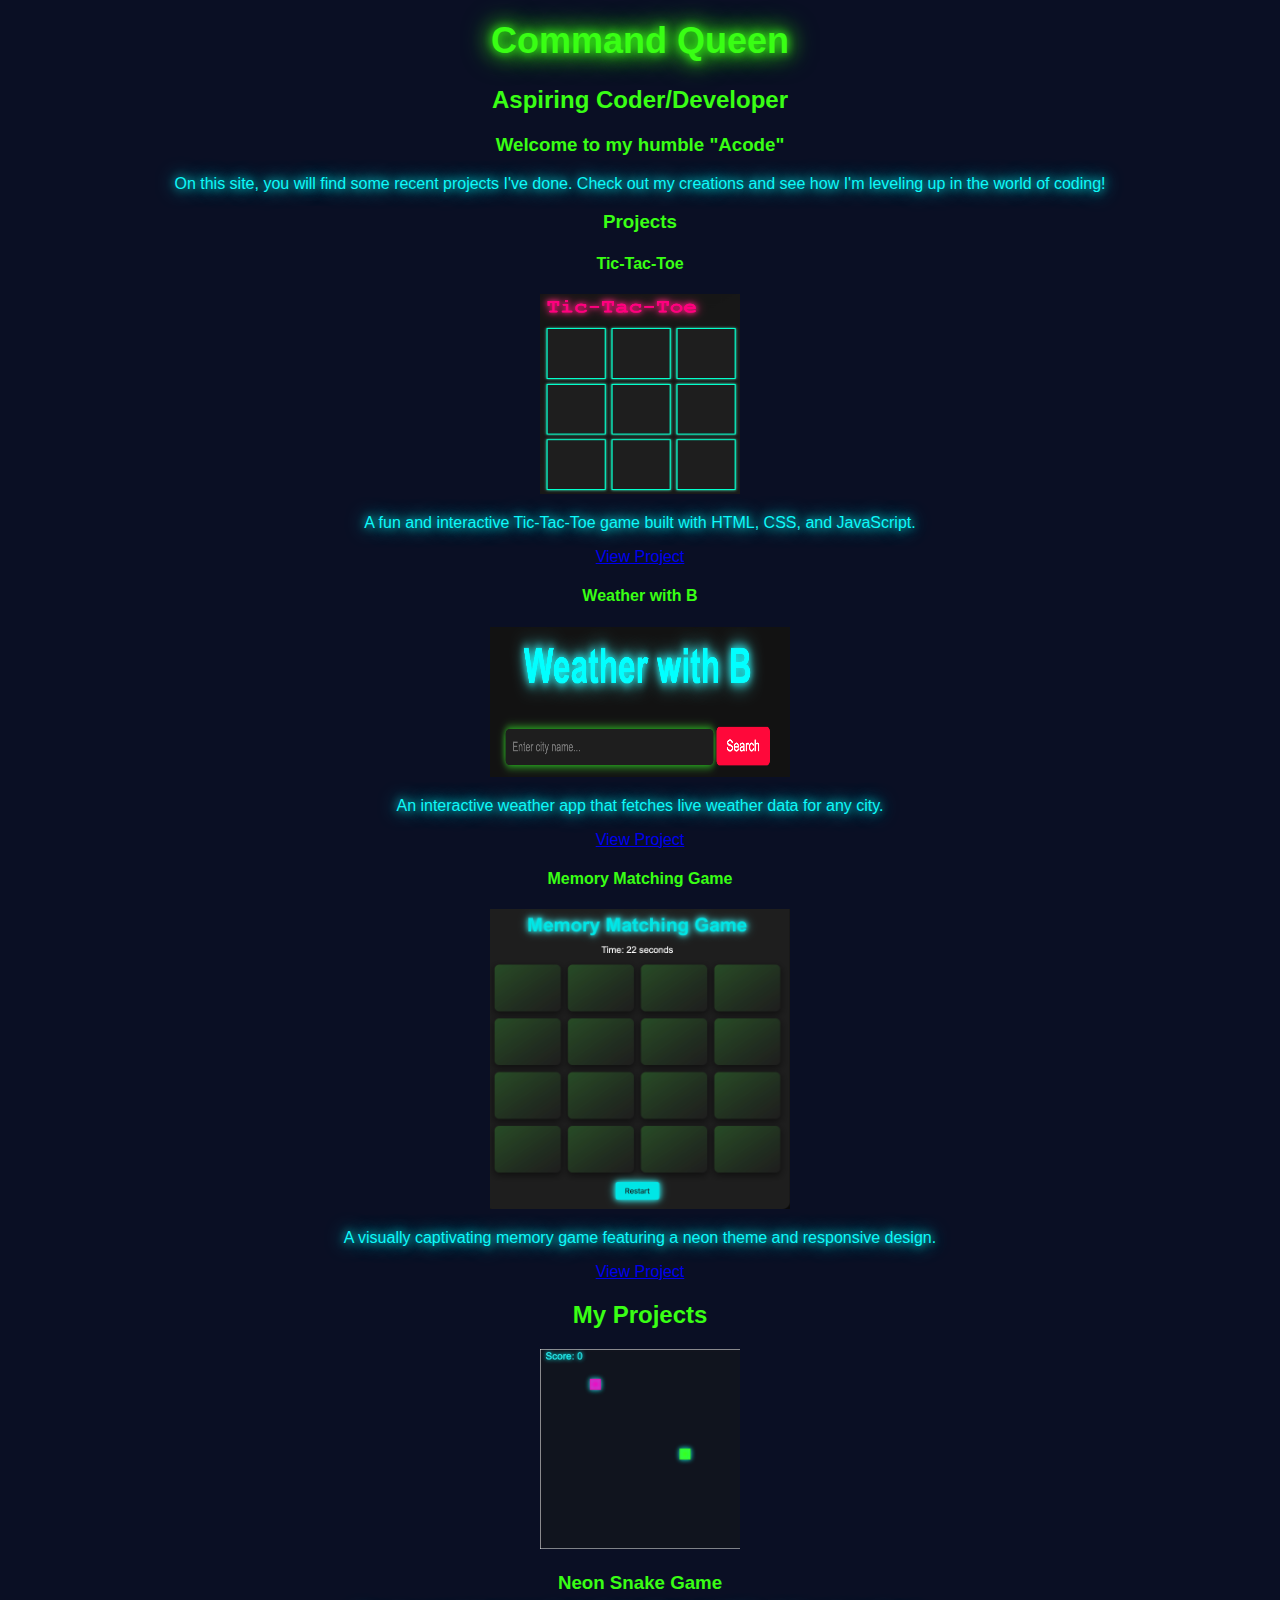
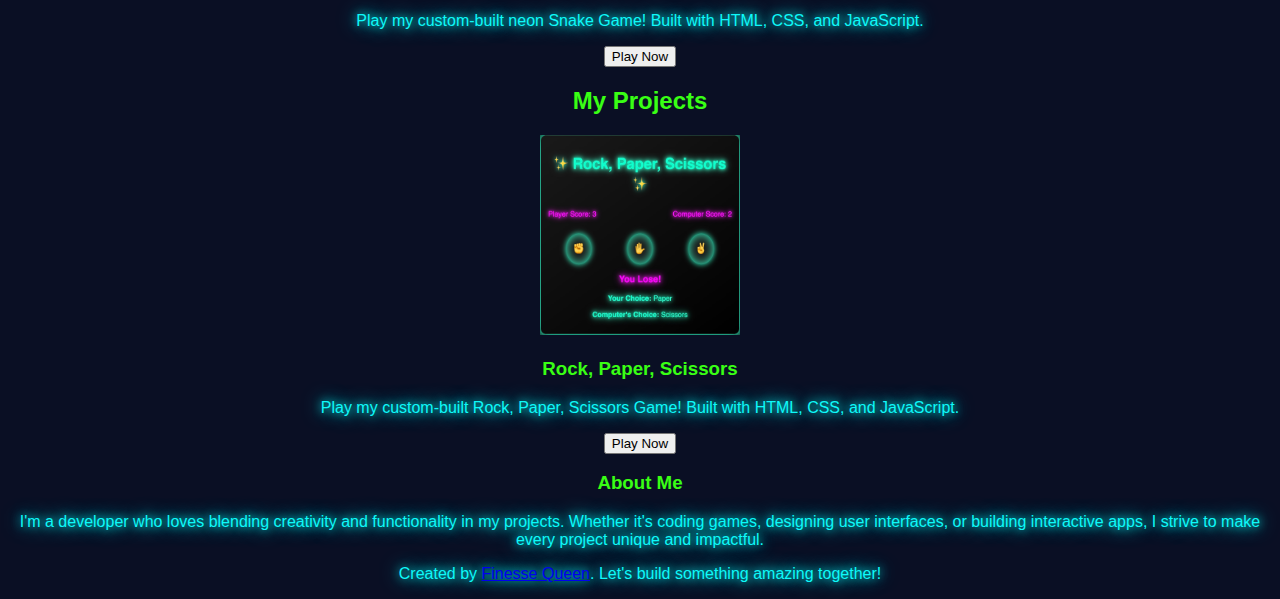
<file: index.html>
<!DOCTYPE html>
<html lang="en">
<head>
    <meta charset="UTF-8">
    <meta name="viewport" content="width=device-width, initial-scale=1.0">
    <title>Finesse Queen Portfolio</title>
    <link rel="stylesheet" href="styles.css">
</head>
<body>
    <header>
        <h1>Command Queen</h1>
        <h2>Aspiring Coder/Developer</h2>
    </header>

    <section class="intro">
        <h3>Welcome to my humble "Acode"</h3>
        <p>On this site, you will find some recent projects I've done. Check out my creations and see how I'm leveling up in the world of coding!</p>
    </section>

    <section class="projects">
        <h3>Projects</h3>
        <div class="cards">
            <!-- Project 1: Tic-Tac-Toe -->
            <div class="card">
                <h4>Tic-Tac-Toe</h4>
                <img src="tictactoe-screenshot.png" width="200" height="200" alt="Tic Tac Toe Game">
                <p>A fun and interactive Tic-Tac-Toe game built with HTML, CSS, and JavaScript.</p>
                <a href="tictactoe/index.html">View Project</a>
            </div>

            <!-- Project 2: Weather App -->
            <div class="card">
                <h4>Weather with B</h4>
                <img src="upgradedweather-screenshot.png" width="300" height="150" alt="Weather App">
                <p>An interactive weather app that fetches live weather data for any city.</p>
                <a href="upgradedweather/index.html">View Project</a>
            </div>

            <!-- Project 3: Memory Game -->
            <div class="card">
                <h4>Memory Matching Game</h4>
                <img src="memory.game.png"width="300" height="300" alt="Memory Matching Game">
                <p>A visually captivating memory game featuring a neon theme and responsive design.</p>
                <a href="memorygame/index.html">View Project</a>
            </div>

            <!-- Project 4: Snake Game -->
            <div class="card">
                <section id="projects">
                    <h2>My Projects</h2>
                    <div class="project-card">
                      <img src="snake.png.jpeg"width="200" height="200" alt="Snake Game">
                      <h3>Neon Snake Game</h3>
                      <p>Play my custom-built neon Snake Game! Built with HTML, CSS, and JavaScript.</p>
                      <a href="snakegame/index.html" target="_blank">
                        <button>Play Now</button>
                      </a>
                    </div>
                  </section>
                  
              </div>
              
              <!-- Project 5: Rock, Paper, Scissors -->
               <div class="card">
                <section id="projects">
                    <h2>My Projects</h2>
                    <div class="project-card">
                      <img src="rps.jpg"width="200" height="200" alt="Rock, Paper, Scissors Game">
                      <h3>Rock, Paper, Scissors</h3>
                      <p>Play my custom-built Rock, Paper, Scissors Game! Built with HTML, CSS, and JavaScript.</p>
                      <a href="rockpaperscissorgame/index.html" target="_blank">
                        <button>Play Now</button>
                      </a>
                    </div>
                  </section>
        </div>
    </section>

    <section class="about">
        <h3>About Me</h3>
        <p>
            I'm a developer who loves blending creativity and functionality in my projects. Whether it's coding games, designing user interfaces, or building interactive apps, I strive to make every project unique and impactful.
        </p>
    </section>

    <footer>
        <p>Created by <a href="#">Finesse Queen</a>. Let's build something amazing together!</p>
    </footer>
</body>
</html>
</file>
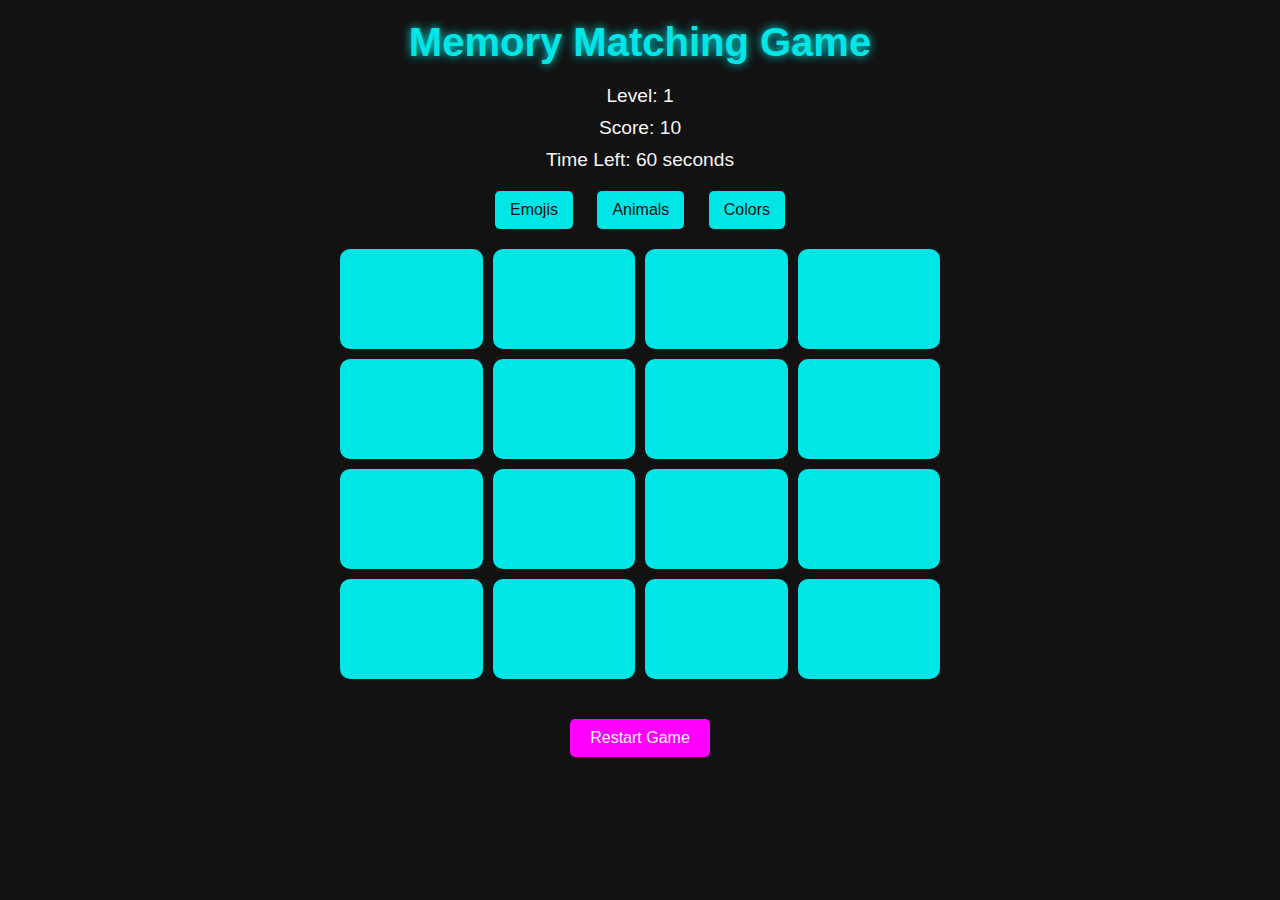
<file: memorygame/index.html>
<!DOCTYPE html>
<html lang="en">
<head>
    <meta charset="UTF-8">
    <meta name="viewport" content="width=device-width, initial-scale=1.0">
    <title>Memory Matching Game</title>
    <link rel="stylesheet" href="styles.css">
    <meta name="viewport" content="width=device-width, initial-scale=1.0">

</head>
<body>
    <header>
        <h1>Memory Matching Game</h1>
        <p id="status">Level: 1</p>
        <p id="score">Score: 0</p>
        <p id="countdown">Time Left: 60 seconds</p>
    </header>
    <div class="theme-selector">
        <button onclick="selectTheme('emojis')">Emojis</button>
        <button onclick="selectTheme('animals')">Animals</button>
        <button onclick="selectTheme('colors')">Colors</button>
    </div>
    <div class="grid"></div>
    <button id="reset" onclick="resetGame()">Restart Game</button>
    <script src="script.js"></script>
</body>
</html>
</file>
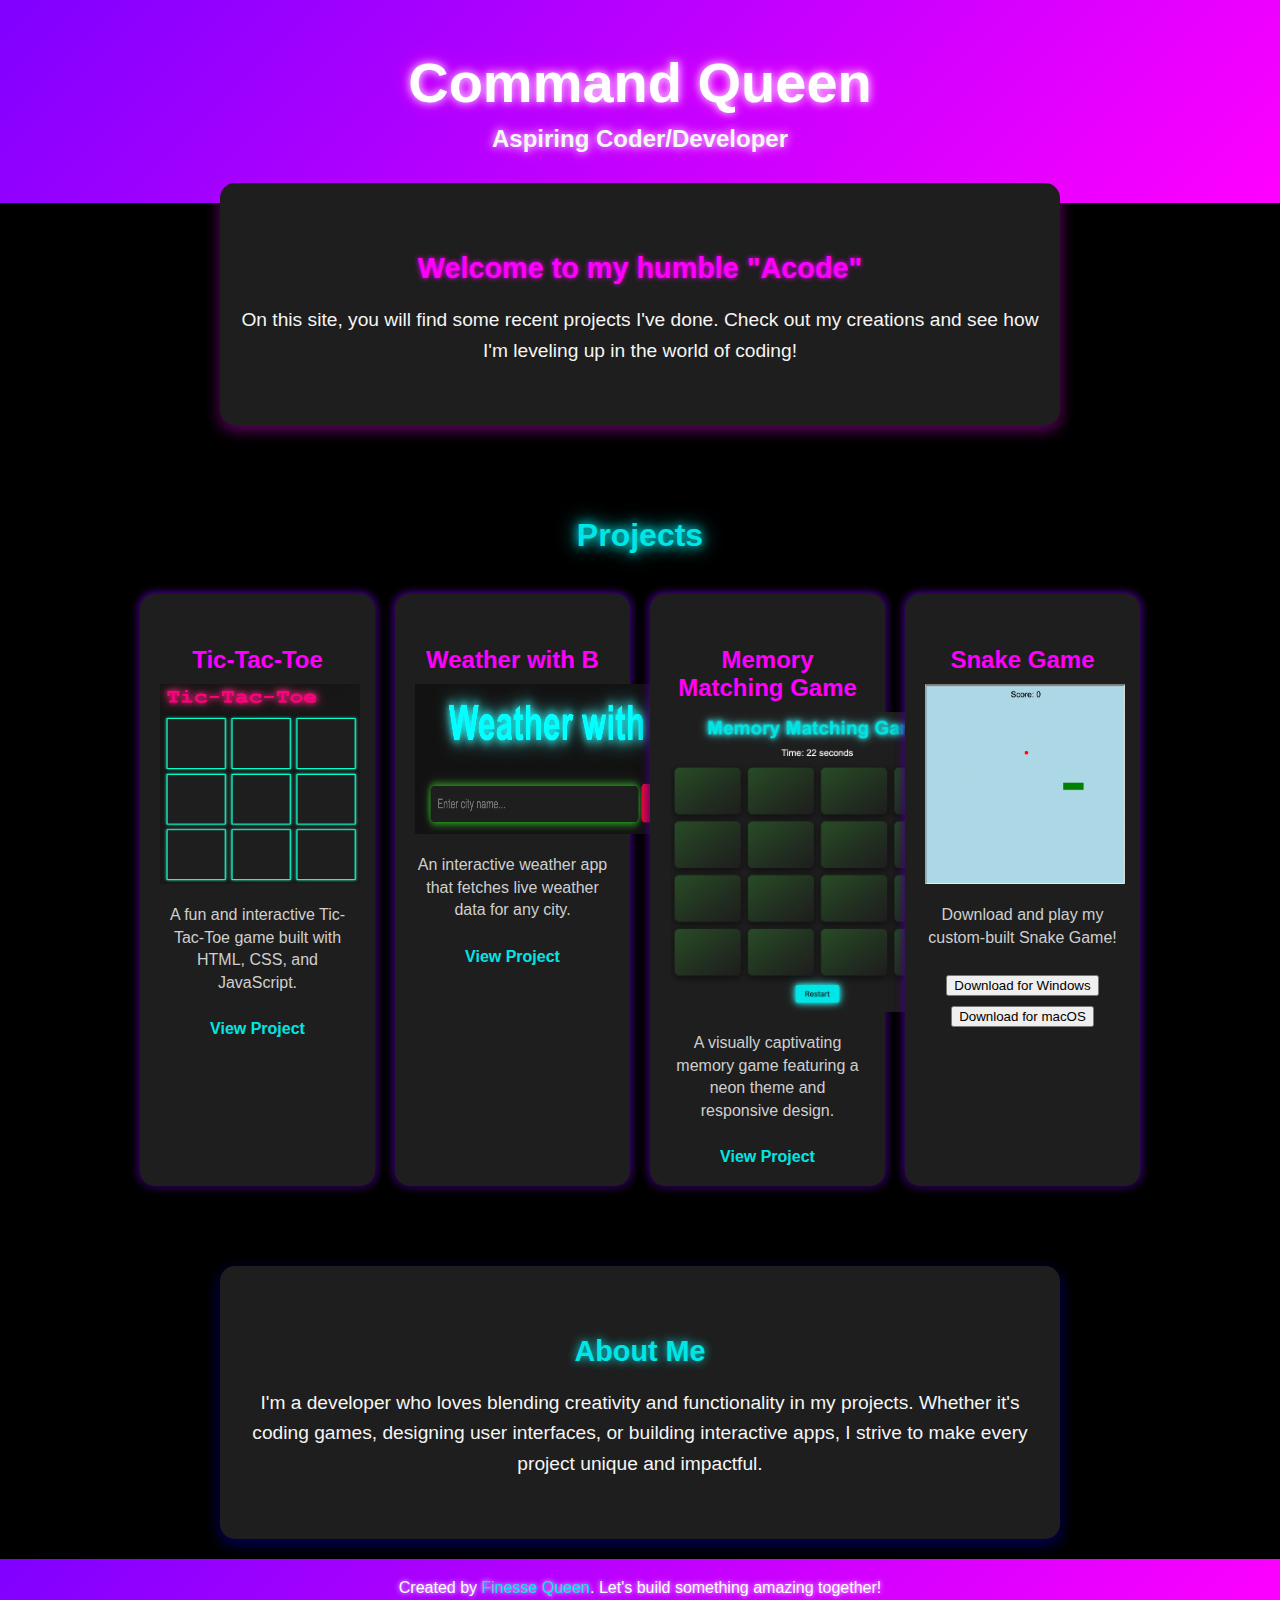
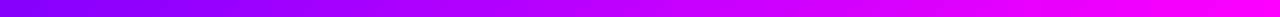
<file: NewPortfolio/index.html>
<!DOCTYPE html>
<html lang="en">
<head>
    <meta charset="UTF-8">
    <meta name="viewport" content="width=device-width, initial-scale=1.0">
    <title>Finesse Queen Portfolio</title>
    <link rel="stylesheet" href="styles.css">
</head>
<body>
    <header>
        <h1>Command Queen</h1>
        <h2>Aspiring Coder/Developer</h2>
    </header>

    <section class="intro">
        <h3>Welcome to my humble "Acode"</h3>
        <p>On this site, you will find some recent projects I've done. Check out my creations and see how I'm leveling up in the world of coding!</p>
    </section>

    <section class="projects">
        <h3>Projects</h3>
        <div class="cards">
            <!-- Project 1: Tic-Tac-Toe -->
            <div class="card">
                <h4>Tic-Tac-Toe</h4>
                <img src="tictactoe-screenshot.png" width="200" height="200" alt="Tic Tac Toe Game">
                <p>A fun and interactive Tic-Tac-Toe game built with HTML, CSS, and JavaScript.</p>
                <a href="tictactoe/index.html">View Project</a>
            </div>

            <!-- Project 2: Weather App -->
            <div class="card">
                <h4>Weather with B</h4>
                <img src="upgradedweather-screenshot.png" width="300" height="150" alt="Weather App">
                <p>An interactive weather app that fetches live weather data for any city.</p>
                <a href="upgradedweather/index.html">View Project</a>
            </div>

            <!-- Project 3: Memory Game -->
            <div class="card">
                <h4>Memory Matching Game</h4>
                <img src="memory.game.png"width="300" height="300" alt="Memory Matching Game">
                <p>A visually captivating memory game featuring a neon theme and responsive design.</p>
                <a href="memorygame/index.html">View Project</a>
            </div>
            <div class="card">
                <h4>Snake Game</h4>
                <img src="snakegame-thumbnail.png.jpeg" width="200" height="200" alt="Snake Game Thumbnail">
                <p>Download and play my custom-built Snake Game!</p>
                <a href="SnakeGameApp/dist/SnakeGameApp.exe" download>
                  <button>Download for Windows</button>
                </a>
                <a href="dist/SnakeGameApp" download>
                  <button>Download for macOS</button>
                </a>
              </div>
              
        </div>
    </section>

    <section class="about">
        <h3>About Me</h3>
        <p>
            I'm a developer who loves blending creativity and functionality in my projects. Whether it's coding games, designing user interfaces, or building interactive apps, I strive to make every project unique and impactful.
        </p>
    </section>

    <footer>
        <p>Created by <a href="#">Finesse Queen</a>. Let's build something amazing together!</p>
    </footer>
</body>
</html>
</file>
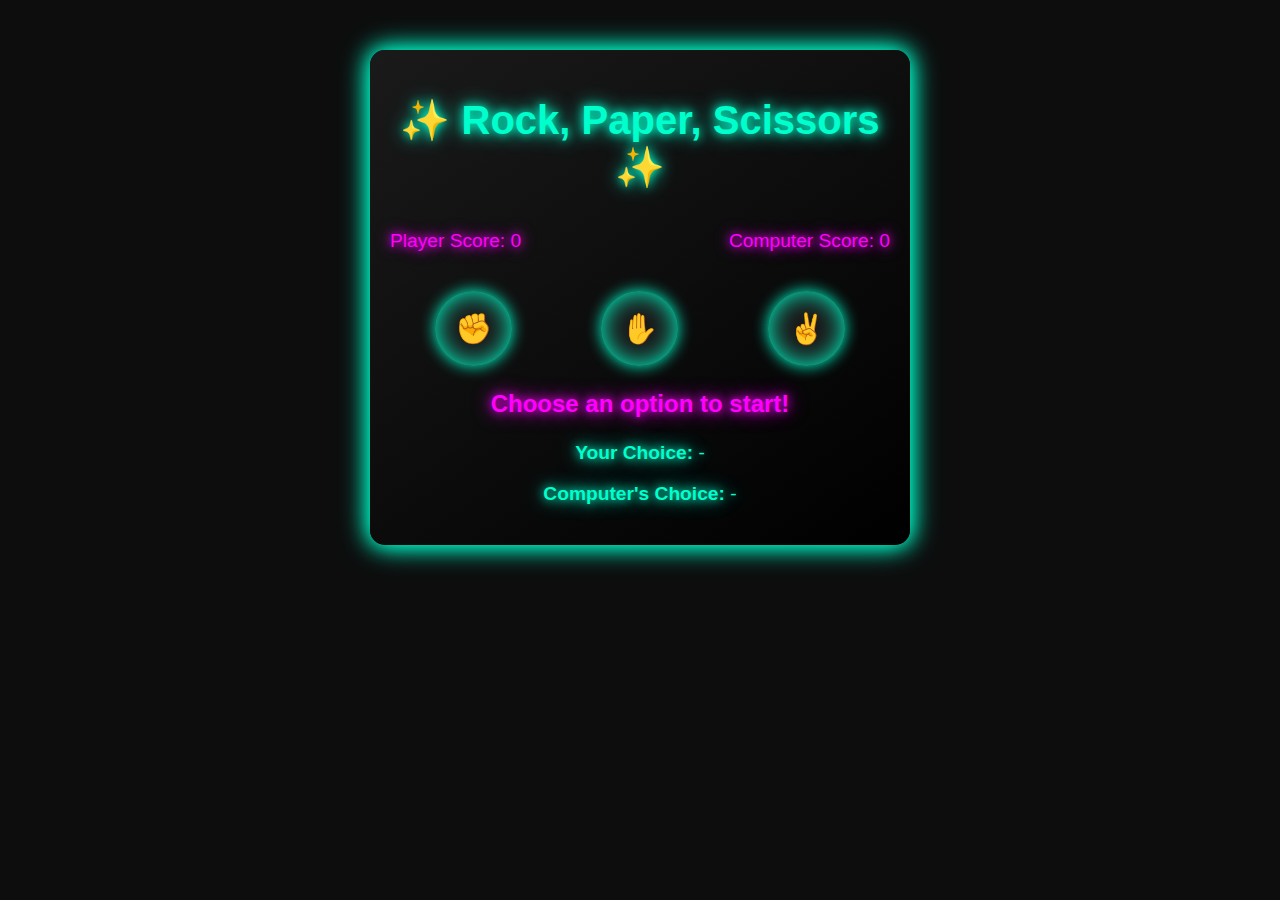
<file: rockpaperscissorgame/index.html>
<!DOCTYPE html>
<html lang="en">
<head>
    <meta charset="UTF-8">
    <meta name="viewport" content="width=device-width, initial-scale=1.0">
    <title>Neon Rock, Paper, Scissors</title>
    <link rel="stylesheet" href="style.css">
</head>

<body>
    <div class="game-container">
        <h1>✨ Rock, Paper, Scissors ✨</h1>
        <div class="scoreboard">
            <p>Player Score: <span id="player-score">0</span></p>
            <p>Computer Score: <span id="computer-score">0</span></p>
        </div>
        <div class="choices">
            <button class="choice" id="rock" title="Rock">✊</button>
            <button class="choice" id="paper" title="Paper">✋</button>
            <button class="choice" id="scissors" title="Scissors">✌️</button>
        </div>
        <div class="results">
            <p id="result-message">Choose an option to start!</p>
            <p><strong>Your Choice:</strong> <span id="player-choice">-</span></p>
            <p><strong>Computer's Choice:</strong> <span id="computer-choice">-</span></p>
        </div>
        <script src="script.js"></script>
    </div>
</body>
</html>
</file>
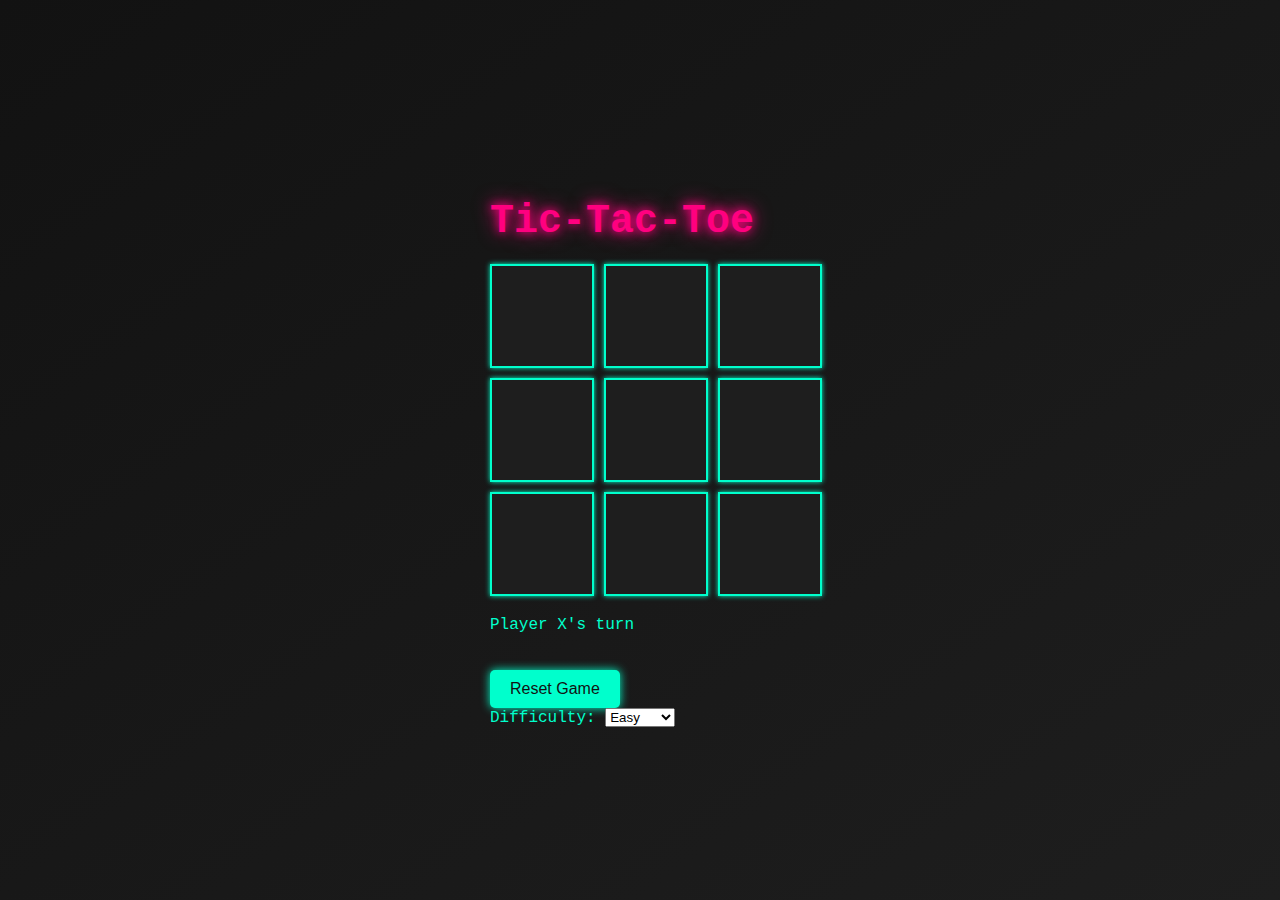
<file: tictactoe/index.html>
<!DOCTYPE html>
<html lang="en">
<head>
    <meta charset="UTF-8">
    <meta name="viewport" content="width=device-width, initial-scale=1.0">
    <title>Tic-Tac-Toe</title>
    <link rel="stylesheet" href="style.css">
</head>
<body>
    <div class="container">
        <h1>Tic-Tac-Toe</h1>
        <div class="board" id="board">
            <div class="cell" data-index="0"></div>
            <div class="cell" data-index="1"></div>
            <div class="cell" data-index="2"></div>
            <div class="cell" data-index="3"></div>
            <div class="cell" data-index="4"></div>
            <div class="cell" data-index="5"></div>
            <div class="cell" data-index="6"></div>
            <div class="cell" data-index="7"></div>
            <div class="cell" data-index="8"></div>
        </div>
        <p id="status">Player X's turn</p>
        <button id="reset">Reset Game</button>
        <div id="controls">
            <label for="difficulty">Difficulty:</label>
            <select id="difficulty">
                <option value="easy">Easy</option>
                <option value="medium">Medium</option>
                <option value="hard">Hard</option>
            </select>
        </div>        
    </div>
    <script src="script.js"></script> <!-- Uncommented this line -->
</body>
</html>
</file>
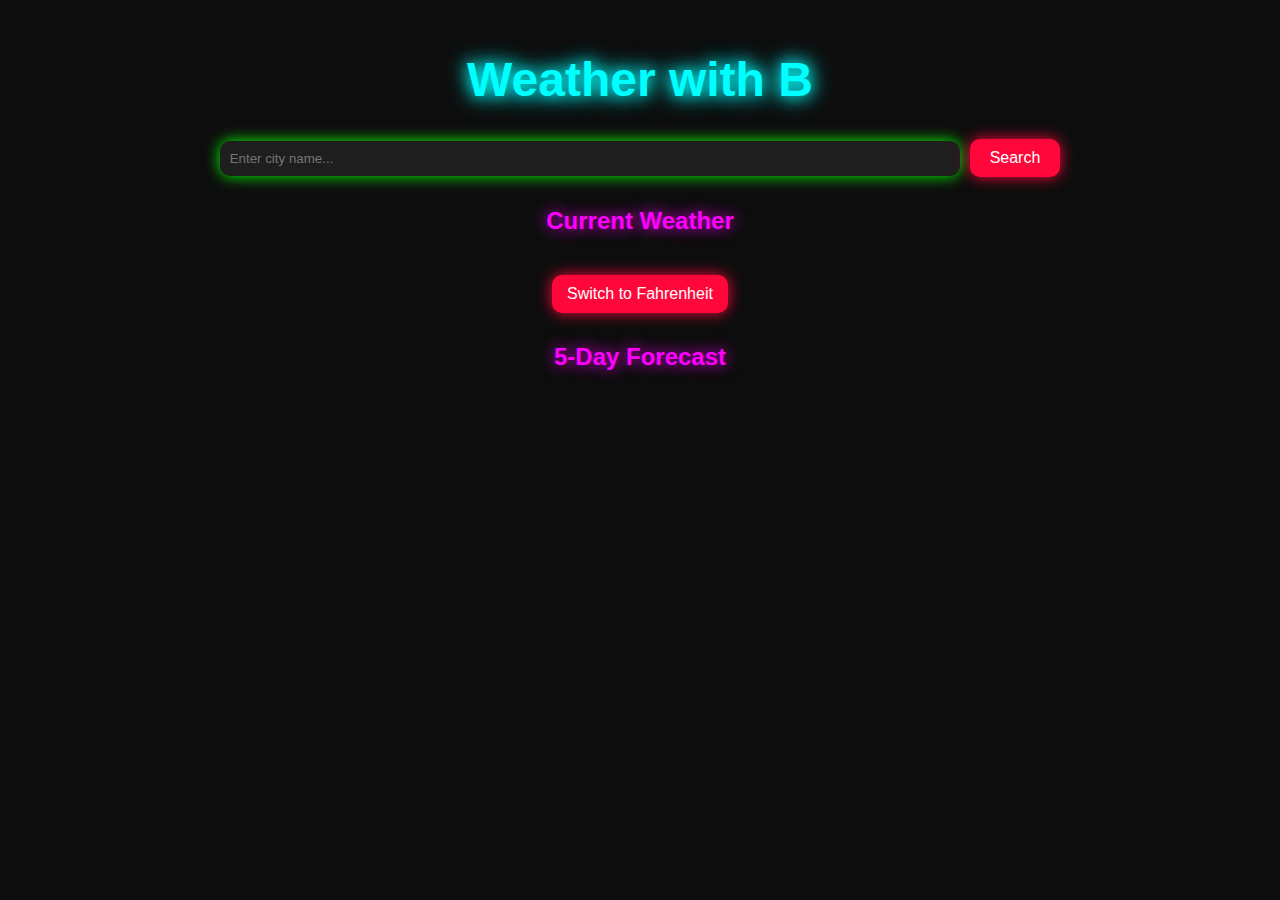
<file: upgradedweather/index.html>
<!DOCTYPE html>
<html lang="en">
<head>
    <meta charset="UTF-8">
    <meta name="viewport" content="width=device-width, initial-scale=1.0">
    <title>Weather with B</title>
    <link rel="stylesheet" href="styles.css">
</head>
<body>
    <div class="container">
        <header>
            <h1>Weather with B</h1>
            <div class="search-container">
                <input type="text" id="cityInput" placeholder="Enter city name...">
                <button id="searchButton">Search</button>
            </div>
        </header>
        <main>
            <div id="currentWeather" class="weather-section">
                <h2>Current Weather</h2>
                <div id="weatherDetails"></div>
                <button id="toggleButton" class="toggle-button">Switch to Fahrenheit</button>
            </div>
            <div id="forecast" class="weather-section">
                <h2 id="forecastHeading">5-Day Forecast</h2>
                <div id="forecastDetails"></div>
            </div>
        </main>
    </div>
    <script src="script.js"></script>
</body>
</html>
</file>
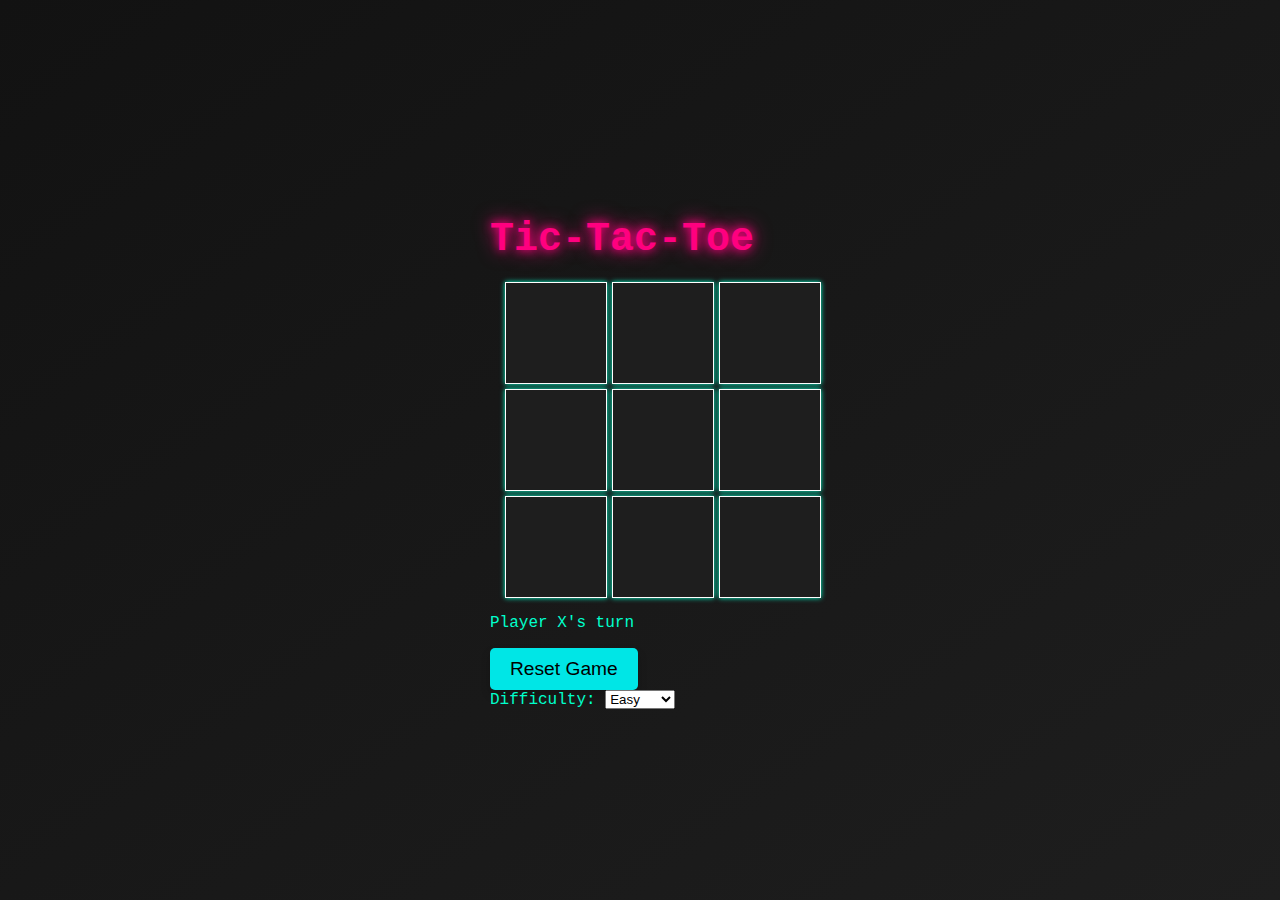
<file: NewPortfolio/tictactoe/index.html>
<!DOCTYPE html>
<html lang="en">
<head>
    <meta charset="UTF-8">
    <meta name="viewport" content="width=device-width, initial-scale=1.0">
    <title>Tic-Tac-Toe</title>
    <link rel="stylesheet" href="style.css">
    <meta name="viewport" content="width=device-width, initial-scale=1.0">
</head>
<body>
    <div class="container">
        <h1>Tic-Tac-Toe</h1>
        <div class="board" id="board">
            <div class="cell" data-index="0"></div>
            <div class="cell" data-index="1"></div>
            <div class="cell" data-index="2"></div>
            <div class="cell" data-index="3"></div>
            <div class="cell" data-index="4"></div>
            <div class="cell" data-index="5"></div>
            <div class="cell" data-index="6"></div>
            <div class="cell" data-index="7"></div>
            <div class="cell" data-index="8"></div>
        </div>
        <p id="status">Player X's turn</p>
        <button id="reset">Reset Game</button>
        <div id="controls">
            <label for="difficulty">Difficulty:</label>
            <select id="difficulty">
                <option value="easy">Easy</option>
                <option value="medium">Medium</option>
                <option value="hard">Hard</option>
            </select>
        </div>        
    </div>
    <script src="script.js"></script> <!-- Uncommented this line -->
</body>
</html>
</file>
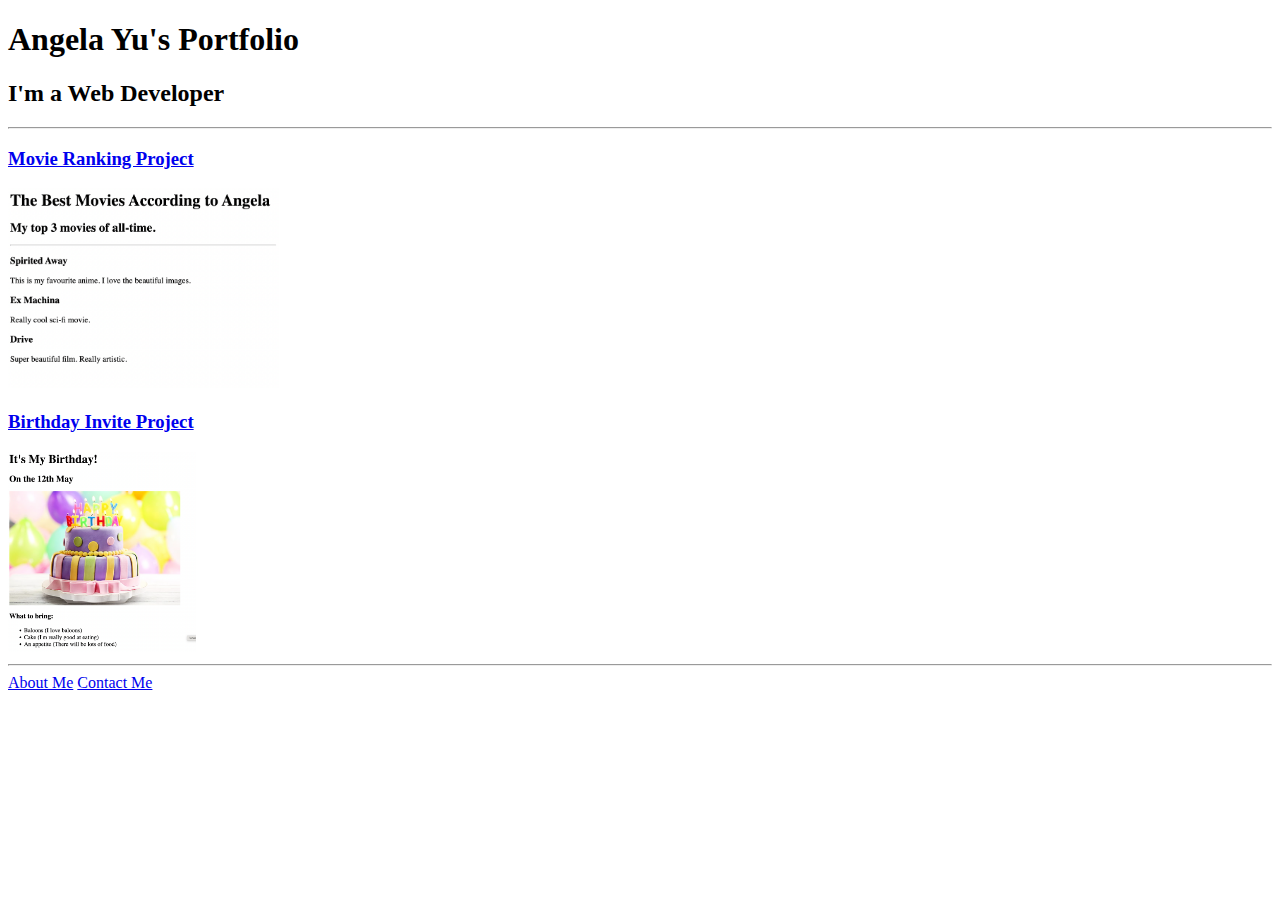
<file: 4.3 HTML Porfolio Project/solution.html>
<!DOCTYPE html>
<html lang="en">

<head>
  <meta charset="UTF-8">
  <title>Angela's Portfolio</title>
</head>

<body>
  <h1>Angela Yu's Portfolio</h1>
  <h2>I'm a Web Developer</h2>
  <hr />
  <h3><a href="./public/movie-ranking.html">Movie Ranking Project</a></h3>
  <img src="./assets/images/movie-ranking.png" height="200" alt="movie ranking project preview"/>
  <h3><a href="./public/birthday-invite.html">Birthday Invite Project</a></h3>
  <img src="./assets/images/birthday-invite.png" height="200" alt="birthday invite project preview"/>
  <hr />
  <a href="./public/about.html">About Me</a>
  <a href="./public/contact.html">Contact Me</a>
</body>

</html>
</file>
<file: styles.css>
/* General body styling */
body {
    margin: 0;
    font-family: Arial, sans-serif;
    text-align: center;
    background-color: #0a0f24; /* Dark background */
    color: #39ff14; /* Neon green text */
  }
  
  /* Title styling */
  h1 {
    font-size: 36px;
    margin-top: 20px;
    text-shadow: 0 0 10px #39ff14, 0 0 20px #39ff14, 0 0 30px #39ff14;
  }
  
  /* Canvas styling */
  canvas {
    display: block;
    margin: 20px auto;
    border: 2px solid #39ff14; /* Neon green border */
    background-color: #10141d; /* Darker game background */
  }
  
  /* Paragraph text */
  p {
    font-size: 16px;
    color: #0ef9f9; /* Neon cyan */
    text-shadow: 0 0 10px #0ef9f9, 0 0 20px #0ef9f9;
  }
</file>
<file: memorygame/styles.css>
body {
    font-family: Arial, sans-serif;
    text-align: center;
    background-color: #121212;
    color: #f5f5f5;
    margin: 0;
    padding: 0;
}

header h1 {
    font-size: 2.5rem;
    margin: 20px 0;
    color: #00e6e6;
    text-shadow: 0 0 10px #00e6e6;
}

#status, #score, #countdown {
    font-size: 1.2rem;
    margin: 10px;
}

.theme-selector {
    margin: 20px 0;
}

.theme-selector button {
    padding: 10px 15px;
    margin: 0 10px;
    background-color: #00e6e6;
    color: #121212;
    border: none;
    border-radius: 5px;
    cursor: pointer;
    font-size: 1em;
    transition: background-color 0.3s, transform 0.3s;
}

.theme-selector button:hover {
    background-color: #00bfbf;
    transform: scale(1.1);
}

.grid {
    display: grid;
    gap: 10px;
    max-width: 600px;
    margin: 20px auto;
    grid-template-columns: repeat(4, 1fr);
}

.cell {
    background-color: #00e6e6;
    color: #121212;
    font-size: 2rem;
    display: flex;
    justify-content: center;
    align-items: center;
    height: 100px;
    border-radius: 10px;
    cursor: pointer;
    transition: transform 0.3s, background-color 0.3s;
}

.cell:hover {
    transform: scale(1.1);
    background-color: #00bfbf;
}

button#reset {
    margin: 20px;
    padding: 10px 20px;
    background-color: #ff00ff;
    color: #f5f5f5;
    border: none;
    border-radius: 5px;
    cursor: pointer;
    font-size: 1rem;
    transition: background-color 0.3s, transform 0.3s;
}

button#reset:hover {
    background-color: #bf00bf;
    transform: scale(1.1);
}
</file>
<file: NewPortfolio/styles.css>
/* General Body Styles */
body {
    font-family: 'Arial', sans-serif;
    background-color: #000; /* Black background for neon contrast */
    color: #fff;
    margin: 0;
    padding: 0;
    text-align: center;
}

/* Gradient Header */
header {
    background: linear-gradient(135deg, #8000ff, #ff00ff); /* Purple-pink gradient */
    padding: 50px 20px;
    text-shadow: 0 0 10px #fff, 0 0 20px #ff00ff;
}

header h1 {
    font-size: 3.5em;
    color: #fff;
    margin: 0;
}

header h2 {
    font-size: 1.5em;
    margin: 10px 0 0;
    color: #f5f5f5;
}

/* Intro Section */
.intro {
    background: #1e1e1e;
    padding: 40px 20px;
    margin: -20px auto 20px;
    max-width: 800px;
    border-radius: 15px;
    box-shadow: 0 5px 15px rgba(255, 0, 255, 0.4);
    color: #f5f5f5;
}

.intro h3 {
    font-size: 1.8em;
    margin-bottom: 20px;
    color: #ff00ff;
    text-shadow: 0 0 5px #ff00ff;
}

.intro p {
    font-size: 1.2em;
    line-height: 1.6;
}

/* Projects Section */
.projects {
    padding: 40px 20px;
}

.projects h3 {
    font-size: 2em;
    margin-bottom: 20px;
    color: #00e6e6;
    text-shadow: 0 0 10px #00e6e6, 0 0 20px #00e6e6;
}

.projects .cards {
    display: grid;
    grid-template-columns: repeat(auto-fit, minmax(200px, 1fr));
    gap: 20px;
    padding: 20px;
    max-width: 1000px;
    margin: 0 auto;
}

.card {
    background: #1e1e1e; /* Dark card for contrast */
    padding: 20px;
    border-radius: 15px;
    text-align: center;
    transition: transform 0.3s, box-shadow 0.3s;
    box-shadow: 0 5px 15px rgba(0, 0, 0, 0.7), 0 0 10px #8000ff;
}

.card:hover {
    transform: scale(1.05);
    box-shadow: 0 10px 25px rgba(0, 0, 0, 0.8), 0 0 20px #ff00ff;
}

.card h4 {
    color: #ff00ff;
    font-size: 1.5em;
    margin-bottom: 10px;
}

.card p {
    font-size: 1em;
    color: #cfcfcf;
    line-height: 1.4;
}

.card a {
    display: inline-block;
    margin-top: 10px;
    color: #00e6e6;
    text-decoration: none;
    font-weight: bold;
    transition: color 0.3s;
}

.card a:hover {
    color: #ff00ff;
}

/* About Section */
.about {
    background: #1e1e1e;
    padding: 40px 20px;
    margin: 20px auto;
    max-width: 800px;
    border-radius: 15px;
    box-shadow: 0 5px 15px rgba(0, 0, 255, 0.4);
    color: #f5f5f5;
}

.about h3 {
    font-size: 1.8em;
    margin-bottom: 20px;
    color: #00e6e6;
    text-shadow: 0 0 10px #00e6e6;
}

.about p {
    font-size: 1.2em;
    line-height: 1.6;
}

/* Footer */
footer {
    padding: 20px;
    background: linear-gradient(135deg, #8000ff, #ff00ff);
    color: #fff;
    text-shadow: 0 0 5px #fff;
}

footer p {
    margin: 0;
    font-size: 1em;
}

footer a {
    color: #00e6e6;
    text-decoration: none;
}

footer a:hover {
    text-decoration: underline;
}
</file>
<file: rockpaperscissorgame/style.css>
/* NEON THEME */
body {
    font-family: 'Poppins', sans-serif;
    text-align: center;
    background-color: #0d0d0d; /* Dark background */
    margin: 0;
    padding: 0;
    color: #ffffff;
}

.game-container {
    padding: 20px;
    margin: 50px auto;
    max-width: 500px;
    background: linear-gradient(145deg, #1a1a1a, #000000);
    border-radius: 15px;
    box-shadow: 0 0 20px #00ffcc, 0 0 30px #00ffcc;
}

h1 {
    font-size: 2.5rem;
    color: #00ffcc;
    text-shadow: 0 0 10px #00ffcc, 0 0 20px #00ffcc;
    margin-bottom: 20px;
}

.scoreboard {
    margin: 10px 0;
    font-size: 1.2rem;
    color: #ff00ff;
    display: flex;
    justify-content: space-between;
    text-shadow: 0 0 8px #ff00ff, 0 0 16px #ff00ff;
}

.choices {
    margin: 20px 0;
    display: flex;
    justify-content: space-around;
}

.choice {
    padding: 20px;
    border: none;
    border-radius: 50%;
    background: #1a1a1a;
    color: #ffffff;
    font-size: 30px;
    cursor: pointer;
    box-shadow: 0 0 15px #00ffcc, 0 0 25px #00ffcc inset;
    transition: transform 0.2s ease, box-shadow 0.3s ease;
}

.choice:hover {
    transform: scale(1.2);
    box-shadow: 0 0 25px #00ffcc, 0 0 35px #00ffcc inset;
}

.results {
    margin-top: 20px;
    font-size: 1.2rem;
    color: #00ffcc;
    text-shadow: 0 0 10px #00ffcc, 0 0 20px #00ffcc;
}

#result-message {
    font-size: 1.5rem;
    font-weight: bold;
    color: #ff00ff;
    text-shadow: 0 0 10px #ff00ff, 0 0 20px #ff00ff;
}

@media screen and (max-width: 600px) {
    .choices {
        flex-direction: column;
    }

    .choice {
        margin: 10px 0;
    }
}
</file>
<file: tictactoe/style.css>
/* General Body Styling */
body {
    margin: 0;
    padding: 0;
    font-family: 'Courier New', Courier, monospace; /* Clean hacker-style font */
    background: linear-gradient(145deg, #121212, #1e1e1e); /* Smooth dark gradient */
    color: #00ffcc; /* Soft neon cyan text */
    display: flex;
    flex-direction: column;
    justify-content: center;
    align-items: center;
    height: 100vh; /* Full viewport height */
}

/* Game Container Styling */
.game-container {
    text-align: center;
    background-color: rgba(18, 18, 18, 0.95); /* Semi-transparent dark box */
    padding: 20px;
    border-radius: 10px;
    border: 2px solid #00ffcc; /* Neon cyan border */
    box-shadow: 0px 0px 15px 5px #00ffcc; /* Subtle neon glow */
}

/* Title Styling */
h1 {
    font-size: 2.5rem;
    color: #ff007f; /* Neon pink */
    text-shadow: 0 0 10px #ff007f, 0 0 20px #ff007f;
    margin-bottom: 20px;
}

/* Board Styling */
.board {
    display: grid;
    grid-template-columns: repeat(3, 1fr);
    grid-gap: 10px;
    margin: 20px auto;
    width: 300px; /* Fixed width for a 3x3 grid */
}

.cell {
    width: 100px;
    height: 100px;
    background-color: #1e1e1e; /* Dark square background */
    color: #00ffcc; /* Neon cyan for player marks */
    font-size: 2rem;
    display: flex;
    justify-content: center;
    align-items: center;
    border: 2px solid #00ffcc; /* Subtle border to separate cells */
    transition: all 0.3s ease;
    cursor: pointer;
    box-shadow: 0 0 5px #00ffcc;
}

.cell:hover {
    background-color: #292929; /* Slightly lighter on hover */
    box-shadow: 0 0 10px #00ffcc;
    transform: scale(1.05); /* Small zoom effect */
}

/* Button Styling */
button {
    margin-top: 20px;
    background-color: #00ffcc; /* Neon cyan button */
    color: #121212; /* Contrast text */
    border: none;
    padding: 10px 20px;
    border-radius: 5px;
    font-size: 1rem;
    cursor: pointer;
    box-shadow: 0 0 10px #00ffcc;
    transition: background-color 0.3s ease, transform 0.3s ease;
}

button:hover {
    background-color: #ff007f; /* Neon pink hover */
    color: #ffffff;
    transform: scale(1.1);
}

/* Footer or Small Text */
small {
    margin-top: 20px;
    font-size: 0.9rem;
    color: #aaaaaa; /* Soft gray for less important text */
}
</file>
<file: upgradedweather/styles.css>
/* General Styles */
body {
    margin: 0;
    font-family: Arial, sans-serif;
    background-color: #0d0d0d; /* Darker Background */
    color: #fff;
    text-align: center;
}

.container {
    padding: 20px;
    max-width: 1200px;
    margin: 0 auto;
}

/* Header */
header h1 {
    color: #00ffff; /* Neon Cyan */
    font-size: 3rem;
    text-shadow: 0 0 15px #00ffff, 0 0 25px #00ffff;
}

.search-container {
    display: flex;
    justify-content: center;
    align-items: center;
    margin-top: 20px;
    gap: 10px;
}

input[type="text"] {
    padding: 10px;
    width: 60%;
    border: none;
    border-radius: 10px;
    background-color: #1e1e1e;
    color: #00ff00; /* Neon Green */
    box-shadow: 0 0 15px #00ff00;
}

button {
    padding: 10px 20px;
    background-color: #ff073a; /* Neon Red */
    border: none;
    border-radius: 10px;
    color: white;
    font-size: 1rem;
    cursor: pointer;
    box-shadow: 0 0 15px #ff073a;
    transition: background-color 0.3s ease, transform 0.3s ease;
}

button:hover {
    background-color: #c70039;
    transform: scale(1.05);
}

/* Weather Section */
.weather-section {
    margin-top: 30px;
}

#weatherDetails, #forecastDetails {
    margin-top: 20px;
}

#forecastDetails {
    display: flex;
    flex-wrap: wrap;
    gap: 20px;
    justify-content: center;
}

.forecast-item {
    background-color: #1e1e1e;
    border-radius: 10px;
    padding: 15px;
    width: 150px;
    color: #39ff14; /* Neon Green */
    box-shadow: 0 0 10px #39ff14;
    transition: transform 0.3s ease, box-shadow 0.3s ease;
}

.forecast-item:hover {
    transform: scale(1.05);
    box-shadow: 0 0 20px #39ff14;
}

.weather-section h2 {
    color: #ff00ff; /* Neon Pink */
    text-shadow: 0 0 15px #ff00ff;
}
/* Toggle Button */
.toggle-button {
    margin-top: 20px;
    padding: 10px 15px;
    background-color: #ff073a; /* Neon Red */
    border: none;
    border-radius: 10px;
    color: white;
    font-size: 1rem;
    cursor: pointer;
    box-shadow: 0 0 15px #ff073a;
    transition: background-color 0.3s ease, transform 0.3s ease;
}

.toggle-button:hover {
    background-color: #c70039;
    transform: scale(1.05);
}
</file>
<file: NewPortfolio/tictactoe/style.css>
/* General Body Styling */
body {
    margin: 0;
    padding: 0;
    font-family: 'Courier New', Courier, monospace; /* Clean hacker-style font */
    background: linear-gradient(145deg, #121212, #1e1e1e); /* Smooth dark gradient */
    color: #00ffcc; /* Soft neon cyan text */
    display: flex;
    flex-direction: column;
    justify-content: center;
    align-items: center;
    height: 100vh; /* Full viewport height */
}

/* Game Container Styling */
.game-container {
    text-align: center;
    background-color: rgba(18, 18, 18, 0.95); /* Semi-transparent dark box */
    padding: 20px;
    border-radius: 10px;
    border: 2px solid #00ffcc; /* Neon cyan border */
    box-shadow: 0px 0px 15px 5px #00ffcc; /* Subtle neon glow */
}

/* Title Styling */
h1 {
    font-size: 2.5rem;
    color: #ff007f; /* Neon pink */
    text-shadow: 0 0 10px #ff007f, 0 0 20px #ff007f;
    margin-bottom: 20px;
}

/* Board Styling */
.board {
    display: grid;
    grid-template-columns: repeat(3, 1fr);
    grid-gap: 10px;
    margin: 20px auto;
    width: 300px; /* Fixed width for a 3x3 grid */
}

.cell {
    width: 100px;
    height: 100px;
    background-color: #1e1e1e; /* Dark square background */
    color: #00ffcc; /* Neon cyan for player marks */
    font-size: 2rem;
    display: flex;
    justify-content: center;
    align-items: center;
    border: 2px solid #00ffcc; /* Subtle border to separate cells */
    transition: all 0.3s ease;
    cursor: pointer;
    box-shadow: 0 0 5px #00ffcc;
}

.cell:hover {
    background-color: #292929; /* Slightly lighter on hover */
    box-shadow: 0 0 10px #00ffcc;
    transform: scale(1.05); /* Small zoom effect */
}

/* Button Styling */
button {
    font-size: 1.2rem; /* Larger text for mobile */
    padding: 10px 20px; /* Add padding for easier taps */
    border-radius: 5px;
    border: none;
    background-color: #00e6e6;
    color: #000;
    cursor: pointer;
    box-shadow: 0 5px 10px rgba(0, 0, 0, 0.2);
}

button:active {
    transform: scale(0.98); /* Visual feedback for taps */
}

@media (max-width: 600px) {
    button {
        width: 90%; /* Full-width buttons on small screens */
        margin: 10px auto;
    }
}


button:hover {
    background-color: #ff007f; /* Neon pink hover */
    color: #ffffff;
    transform: scale(1.1);
}

/* Footer or Small Text */
small {
    margin-top: 20px;
    font-size: 0.9rem;
    color: #aaaaaa; /* Soft gray for less important text */
}
/* Ensure the board scales on smaller screens */
.cell {
    width: 30vw; /* Adjust the size dynamically */
    height: 30vw;
    font-size: 5vw; /* Adjust font size */
    display: flex;
    align-items: center;
    justify-content: center;
    border: 1px solid #fff;
    cursor: pointer;
    text-align: center;
}

@media (min-width: 600px) {
    .cell {
        width: 100px; /* Fixed size for larger screens */
        height: 100px;
        font-size: 2rem;
    }
}

.board {
    display: grid;
    grid-template-columns: repeat(3, 1fr);
    gap: 5px; /* Adjust spacing between cells */
    max-width: 90%; /* Fit within the screen width */
    margin: 0 auto; /* Center the board */
}
</file>
